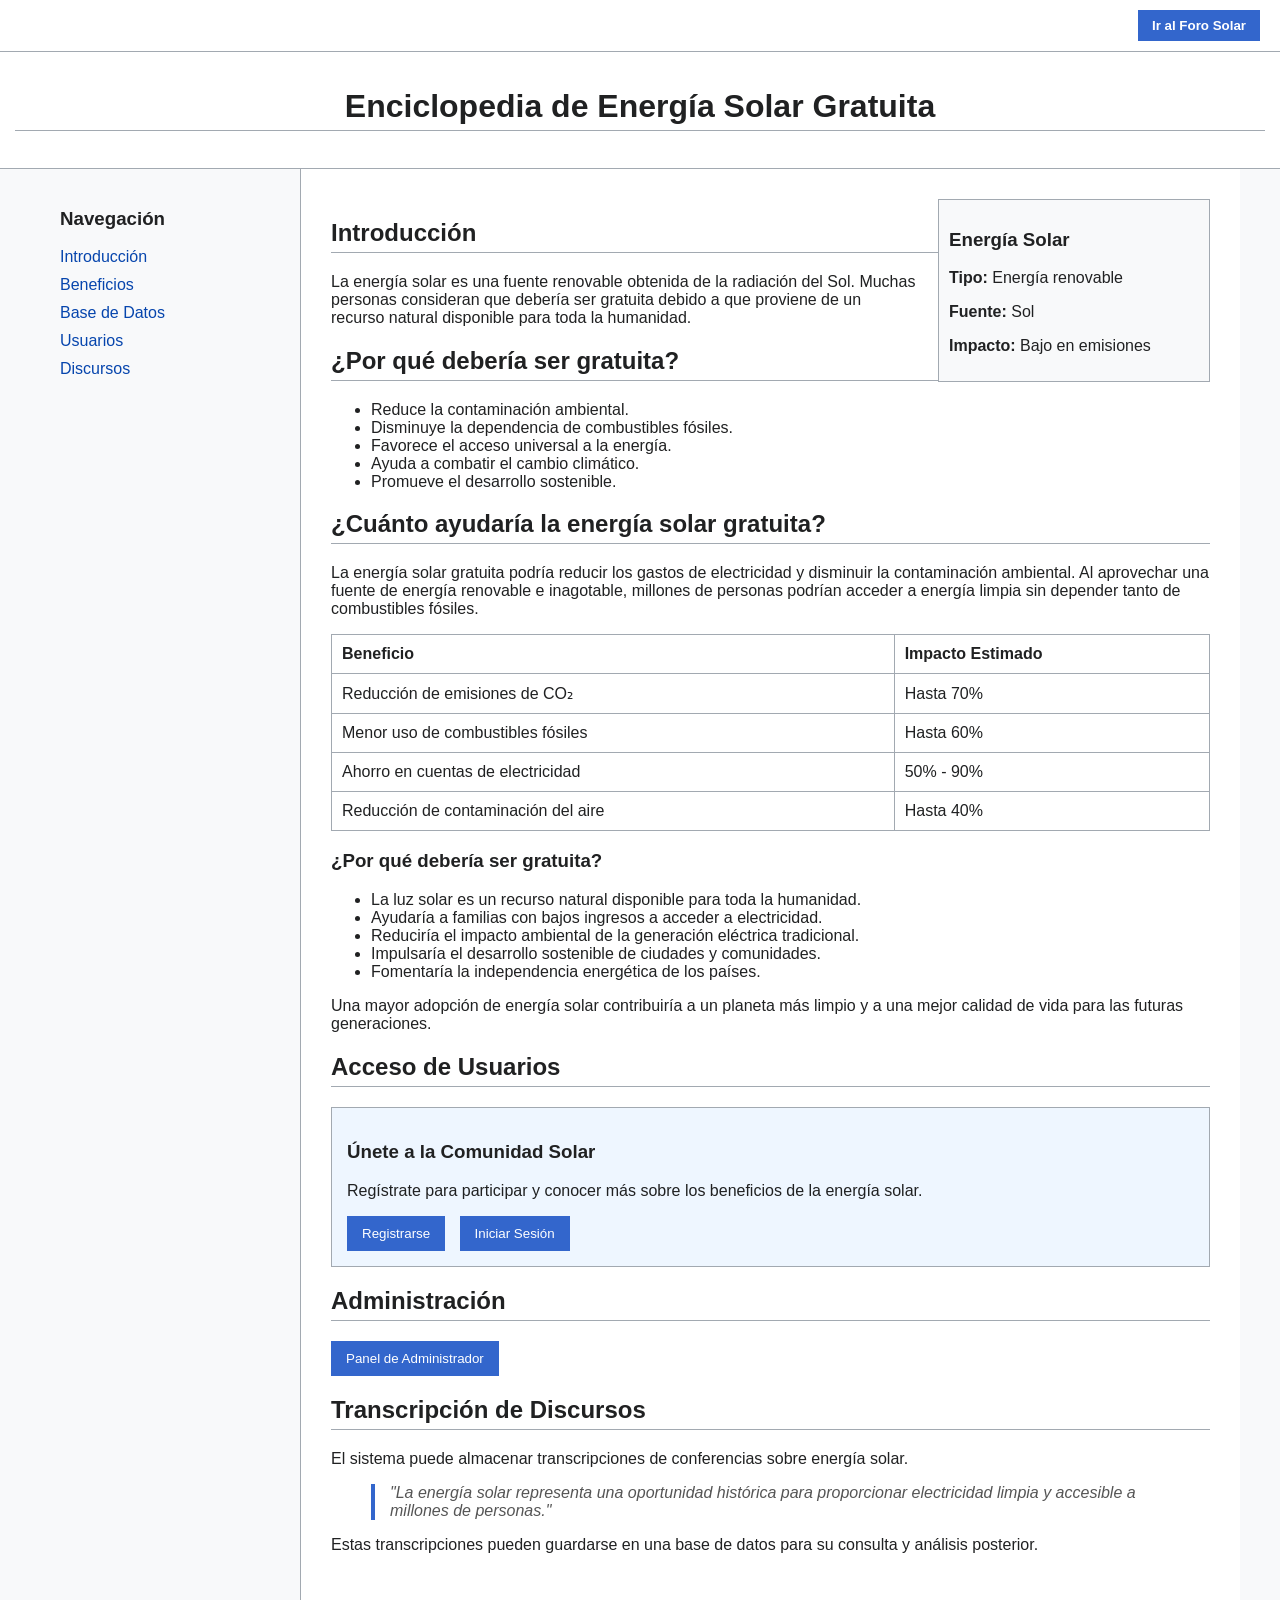
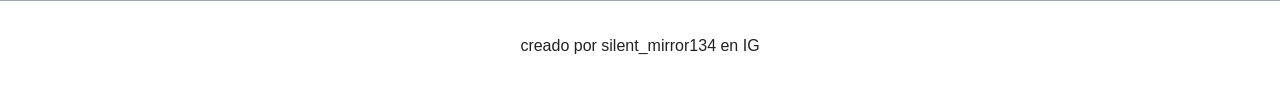
<file: pagina web/index.html>
<!DOCTYPE html>
<html lang="es">
<head>
    <meta charset="UTF-8">
    <meta name="viewport" content="width=device-width, initial-scale=1.0">
    <title>Energía Solar Gratuita - Enciclopedia Digital</title>
    <link rel="stylesheet" href="style.css">
</head>
<body>
<div class="top-bar">
    <button onclick="window.location.href='foro.html'">
        Ir al Foro Solar
    </button>
</div>
<header>
    <h1>Enciclopedia de Energía Solar Gratuita</h1>
</header>

<div class="container">

    <aside class="sidebar">
        <h3>Navegación</h3>
        <a href="#introduccion">Introducción</a>
        <a href="#beneficios">Beneficios</a>
        <a href="#baseDatos">Base de Datos</a>
        <a href="#usuarios">Usuarios</a>
        <a href="#discursos">Discursos</a>
    </aside>

    <main class="content">

        <div class="infobox">
            <h3>Energía Solar</h3>
            <p><strong>Tipo:</strong> Energía renovable</p>
            <p><strong>Fuente:</strong> Sol</p>
            <p><strong>Impacto:</strong> Bajo en emisiones</p>
        </div>

        <section id="introduccion">
            <h2>Introducción</h2>
            <p>
                La energía solar es una fuente renovable obtenida de la radiación del Sol.
                Muchas personas consideran que debería ser gratuita debido a que proviene
                de un recurso natural disponible para toda la humanidad.
            </p>
        </section>

        <section id="beneficios">
            <h2>¿Por qué debería ser gratuita?</h2>

            <ul>
                <li>Reduce la contaminación ambiental.</li>
                <li>Disminuye la dependencia de combustibles fósiles.</li>
                <li>Favorece el acceso universal a la energía.</li>
                <li>Ayuda a combatir el cambio climático.</li>
                <li>Promueve el desarrollo sostenible.</li>
            </ul>
        </section>

        <section id="baseDatos">
    <h2>¿Cuánto ayudaría la energía solar gratuita?</h2>

    <p>
        La energía solar gratuita podría reducir los gastos de electricidad y disminuir la contaminación ambiental.
        Al aprovechar una fuente de energía renovable e inagotable, millones de personas podrían acceder a energía
        limpia sin depender tanto de combustibles fósiles.
    </p>

    <table>
        <tr>
            <th>Beneficio</th>
            <th>Impacto Estimado</th>
        </tr>
        <tr>
            <td>Reducción de emisiones de CO₂</td>
            <td>Hasta 70%</td>
        </tr>
        <tr>
            <td>Menor uso de combustibles fósiles</td>
            <td>Hasta 60%</td>
        </tr>
        <tr>
            <td>Ahorro en cuentas de electricidad</td>
            <td>50% - 90%</td>
        </tr>
        <tr>
            <td>Reducción de contaminación del aire</td>
            <td>Hasta 40%</td>
        </tr>
    </table>

    <h3>¿Por qué debería ser gratuita?</h3>

    <ul>
        <li>La luz solar es un recurso natural disponible para toda la humanidad.</li>
        <li>Ayudaría a familias con bajos ingresos a acceder a electricidad.</li>
        <li>Reduciría el impacto ambiental de la generación eléctrica tradicional.</li>
        <li>Impulsaría el desarrollo sostenible de ciudades y comunidades.</li>
        <li>Fomentaría la independencia energética de los países.</li>
    </ul>

    <p>
        Una mayor adopción de energía solar contribuiría a un planeta más limpio y a una mejor calidad de vida para las futuras generaciones.
    </p>
</section>

        <section id="usuarios">
    <h2>Acceso de Usuarios</h2>

    <div class="login-box">

        <h3>Únete a la Comunidad Solar</h3>

        <p>
            Regístrate para participar y conocer más sobre los beneficios
            de la energía solar.
        </p>

        <button onclick="window.location.href='registro.html'">
            Registrarse
        </button>

        <button onclick="window.location.href='login.html'">
            Iniciar Sesión
        </button>

    </div>
</section>
<section id="admin">
    <h2>Administración</h2>

    <button onclick="accesoAdmin()">
        Panel de Administrador
    </button>
</section>

<script>
function accesoAdmin() {

    const clave = prompt("Ingrese la contraseña de administrador:");

    if (clave === "SolarAdmin2026") {
        window.location.href = "admin.html";
    } else {
        alert("Contraseña incorrecta");
    }

}
</script>

        <section id="discursos">
            <h2>Transcripción de Discursos</h2>

            <p>
                El sistema puede almacenar transcripciones de conferencias sobre energía solar.
            </p>

            <blockquote>
                "La energía solar representa una oportunidad histórica para proporcionar
                electricidad limpia y accesible a millones de personas."
            </blockquote>

            <p>
                Estas transcripciones pueden guardarse en una base de datos para su consulta
                y análisis posterior.
            </p>
        </section>

    </main>

</div>

<footer>
    <p>creado por silent_mirror134 en IG</p>
</footer>

</body>
</html>
</file>
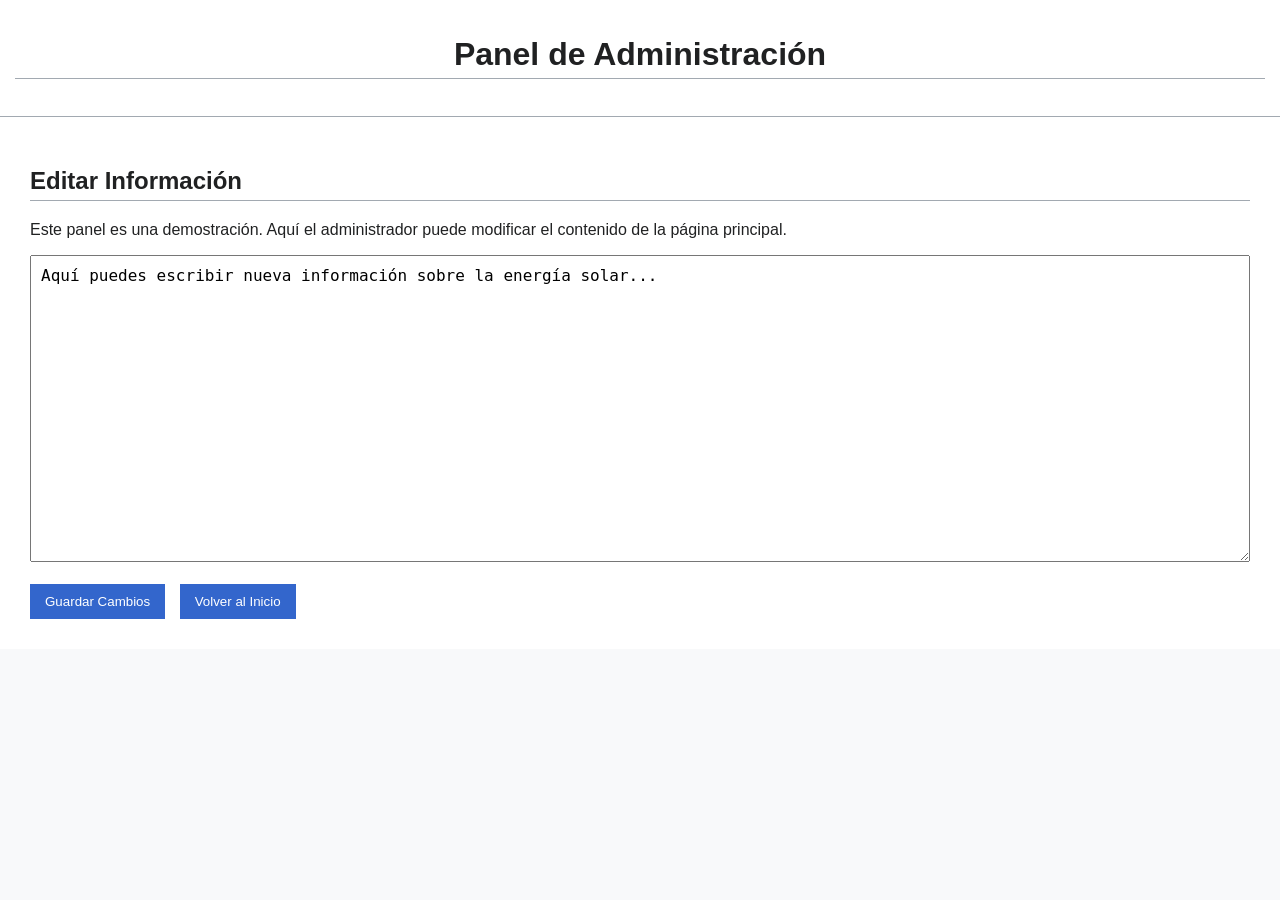
<file: pagina web/admin.html>
<!DOCTYPE html>
<html lang="es">
<head>
    <meta charset="UTF-8">
    <meta name="viewport" content="width=device-width, initial-scale=1.0">
    <title>Panel de Administración</title>
    <link rel="stylesheet" href="style.css">
</head>
<body>

<header>
    <h1>Panel de Administración</h1>
</header>

<div class="content">

    <h2>Editar Información</h2>

    <p>
        Este panel es una demostración. Aquí el administrador puede modificar
        el contenido de la página principal.
    </p>

    <textarea rows="15" cols="80">
Aquí puedes escribir nueva información sobre la energía solar...
    </textarea>

    <br><br>

    <button onclick="guardarCambios()">
        Guardar Cambios
    </button>

    <button onclick="window.location.href='index.html'">
        Volver al Inicio
    </button>

</div>

<script>
function guardarCambios() {
    alert("Cambios guardados (demostración escolar).");
}
</script>

</body>
</html>
</file>
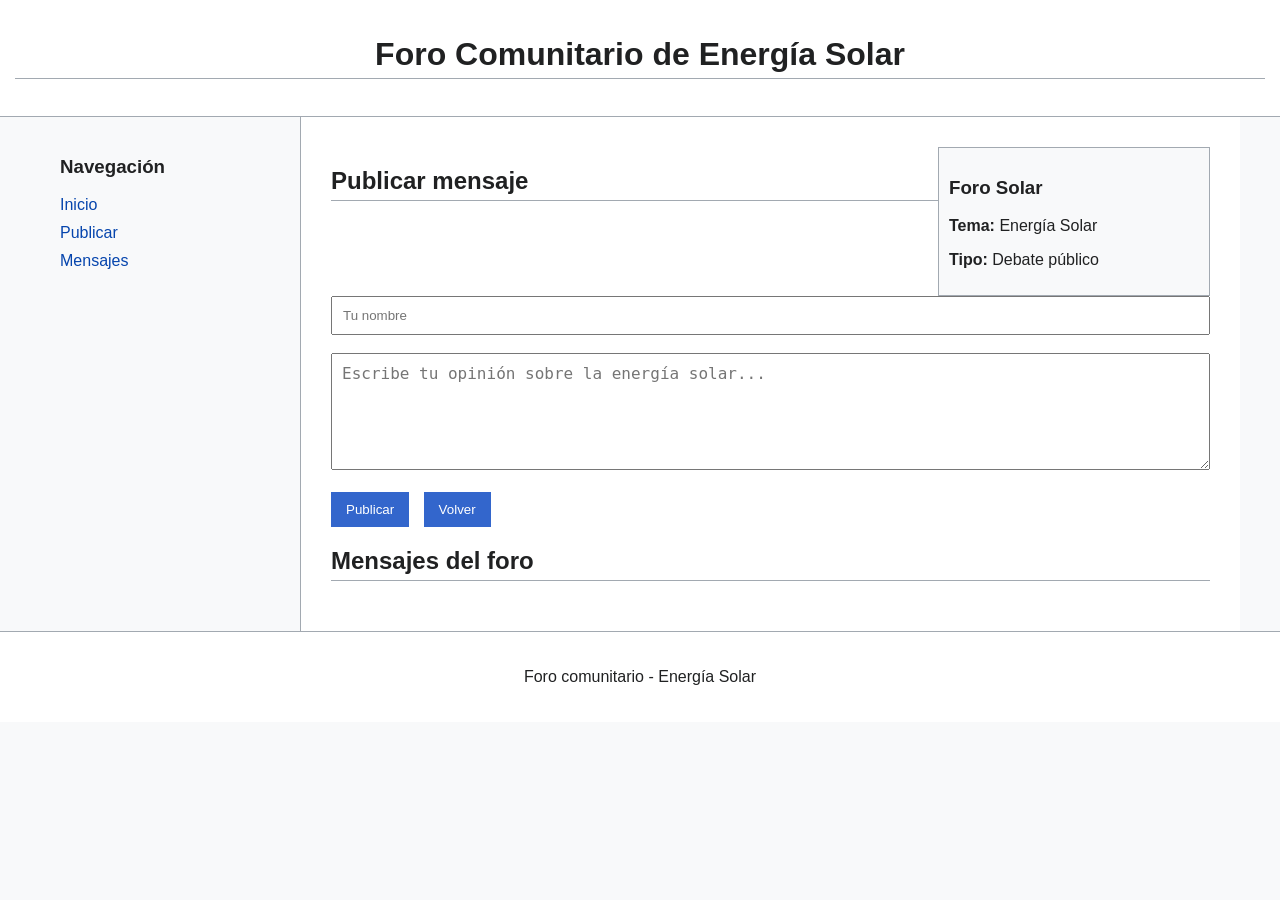
<file: pagina web/foro.html>
<!DOCTYPE html>
<html lang="es">
<head>
    <meta charset="UTF-8">
    <meta name="viewport" content="width=device-width, initial-scale=1.0">
    <title>Foro - Energía Solar</title>
    <link rel="stylesheet" href="style.css">
</head>
<body>

<header>
    <h1>Foro Comunitario de Energía Solar</h1>
</header>

<div class="container">

    <aside class="sidebar">
        <h3>Navegación</h3>

        <a href="index.html">Inicio</a>
        <a href="#publicar">Publicar</a>
        <a href="#mensajes">Mensajes</a>
    </aside>

    <main class="content">

        <div class="infobox">
            <h3>Foro Solar</h3>
            <p><strong>Tema:</strong> Energía Solar</p>
            <p><strong>Tipo:</strong> Debate público</p>
        </div>

        <section id="publicar">
            <h2>Publicar mensaje</h2>

            <input type="text" id="usuario" placeholder="Tu nombre">

            <br><br>

            <textarea id="mensaje" rows="5" placeholder="Escribe tu opinión sobre la energía solar..."></textarea>

            <br><br>

            <button onclick="publicar()">Publicar</button>
            <button onclick="window.location.href='index.html'">Volver</button>
        </section>

        <section id="mensajes">
            <h2>Mensajes del foro</h2>

            <div id="foro"></div>
        </section>

    </main>
</div>

<footer>
    <p>Foro comunitario - Energía Solar</p>
</footer>

<script>

function cargarMensajes() {

    const mensajes = JSON.parse(localStorage.getItem("foroSolar")) || [];
    const foro = document.getElementById("foro");

    foro.innerHTML = "";

    mensajes.forEach((msg, i) => {

        foro.innerHTML += `
            <div class="mensaje-foro">
                <h3>${msg.usuario}</h3>
                <p>${msg.texto}</p>
                <small>${msg.fecha}</small>
                <br><br>
                <button onclick="eliminar(${i})">Eliminar</button>
            </div>
        `;
    });
}

function publicar() {

    const usuario = document.getElementById("usuario").value;
    const mensaje = document.getElementById("mensaje").value;

    if (!usuario || !mensaje) {
        alert("Completa todos los campos");
        return;
    }

    const mensajes = JSON.parse(localStorage.getItem("foroSolar")) || [];

    mensajes.push({
        usuario,
        texto: mensaje,
        fecha: new Date().toLocaleString()
    });

    localStorage.setItem("foroSolar", JSON.stringify(mensajes));

    document.getElementById("mensaje").value = "";

    cargarMensajes();
}

function eliminar(index) {

    const clave = prompt("Contraseña de administrador:");

    if (clave !== "SolarAdmin2026") {
        alert("No autorizado");
        return;
    }

    const mensajes = JSON.parse(localStorage.getItem("foroSolar")) || [];

    mensajes.splice(index, 1);

    localStorage.setItem("foroSolar", JSON.stringify(mensajes));

    cargarMensajes();
}

cargarMensajes();

</script>

</body>
</html>
</file>
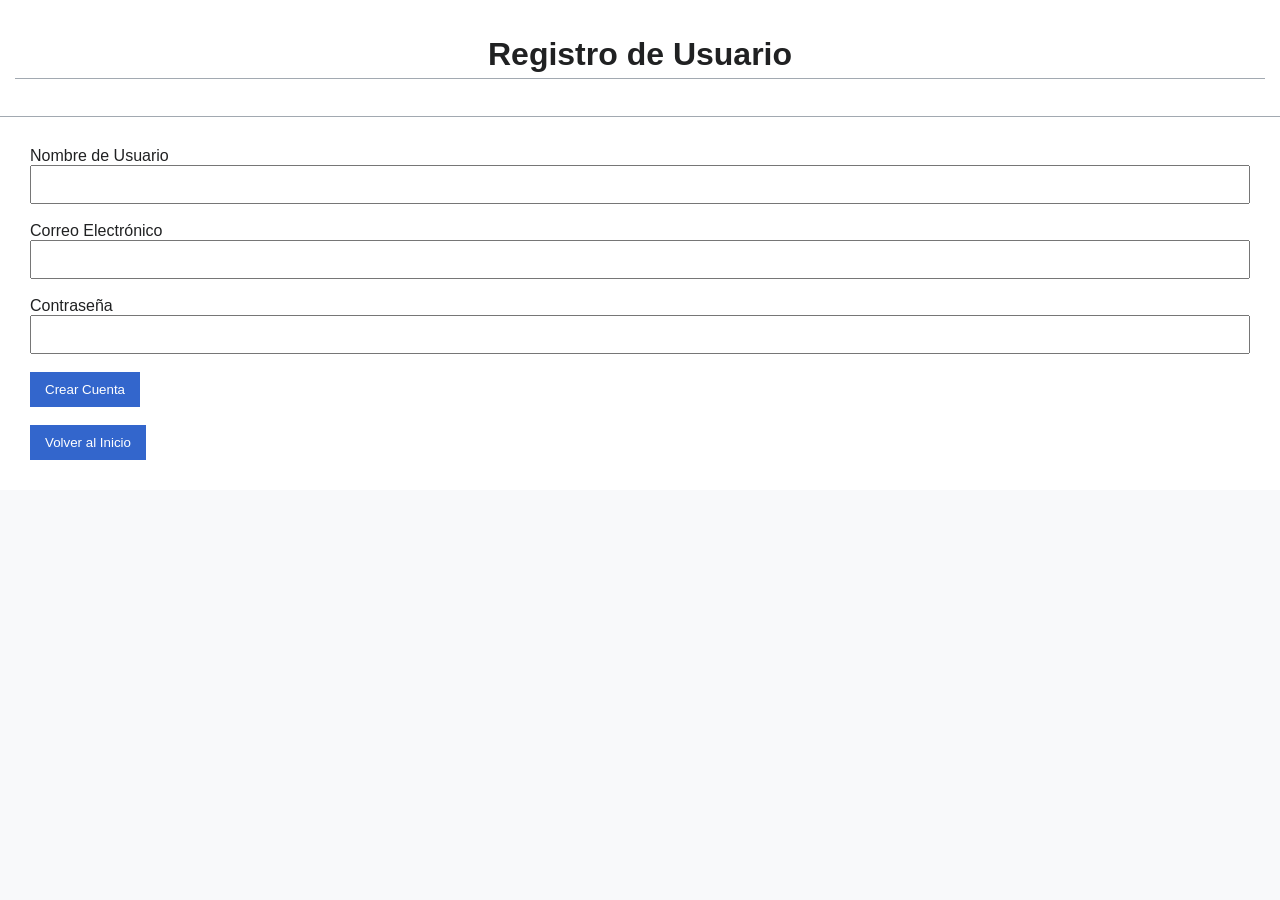
<file: pagina web/login.html>
<!DOCTYPE html>
<html lang="es">
<head>
    <meta charset="UTF-8">
    <title>Registro</title>
    <link rel="stylesheet" href="style.css">
</head>
<body>

<header>
    <h1>Registro de Usuario</h1>
</header>

<div class="content">

    <form>
        <label>Nombre de Usuario</label>
        <input type="text" required>

        <br><br>

        <label>Correo Electrónico</label>
        <input type="email" required>

        <br><br>

        <label>Contraseña</label>
        <input type="password" required>

        <br><br>

        <button type="submit">
            Crear Cuenta
        </button>
    </form>

    <br>

    <button onclick="window.location.href='index.html'">
        Volver al Inicio
    </button>

</div>

</body>
</html>
</file>
<file: pagina web/style.css>
body {
    font-family: Arial, sans-serif;
    background-color: #f8f9fa;
    margin: 0;
    color: #202122;
}

header {
    background: #ffffff;
    border-bottom: 1px solid #a2a9b1;
    padding: 15px;
    text-align: center;
}

.container {
    max-width: 1200px;
    margin: auto;
    display: flex;
}

.sidebar {
    width: 220px;
    background: #f8f9fa;
    border-right: 1px solid #a2a9b1;
    padding: 20px;
}

.sidebar a {
    display: block;
    color: #0645ad;
    text-decoration: none;
    margin-bottom: 10px;
}

.sidebar a:hover {
    text-decoration: underline;
}

.content {
    flex: 1;
    background: white;
    padding: 30px;
}

h1,
h2 {
    border-bottom: 1px solid #a2a9b1;
    padding-bottom: 5px;
}

.infobox {
    float: right;
    width: 250px;
    border: 1px solid #a2a9b1;
    background: #f8f9fa;
    padding: 10px;
    margin-left: 20px;
}

table {
    width: 100%;
    border-collapse: collapse;
    margin-top: 15px;
}

table,
th,
td {
    border: 1px solid #a2a9b1;
}

th,
td {
    padding: 10px;
    text-align: left;
}

.login-box {
    background: #eef6ff;
    padding: 15px;
    border: 1px solid #a2a9b1;
    margin-top: 20px;
}

input {
    width: 100%;
    padding: 8px;
    box-sizing: border-box;
}

button {
    padding: 10px 15px;
    background: #3366cc;
    color: white;
    border: none;
    cursor: pointer;
}

button:hover {
    background: #254ea3;
}

blockquote {
    border-left: 4px solid #3366cc;
    padding-left: 15px;
    color: #555;
    font-style: italic;
}

footer {
    text-align: center;
    padding: 20px;
    background: #ffffff;
    border-top: 1px solid #a2a9b1;
}
textarea {
    width: 100%;
    padding: 10px;
    font-size: 16px;
    box-sizing: border-box;
}

button {
    margin-right: 10px;
}
input {
    width: 100%;
    padding: 10px;
    box-sizing: border-box;
}

button {
    padding: 10px 15px;
    margin-right: 10px;
    cursor: pointer;
}
.admin-panel {
    margin-top: 20px;
}

.admin-panel button {
    margin-right: 10px;
    margin-bottom: 10px;
}

textarea {
    width: 100%;
    padding: 10px;
    box-sizing: border-box;
}
.mensaje-foro {
    border: 1px solid #a2a9b1;
    background: #f8f9fa;
    padding: 15px;
    margin-bottom: 15px;
}

.mensaje-foro h3 {
    margin: 0;
}

textarea,
input {
    width: 100%;
    padding: 10px;
    box-sizing: border-box;
}
.top-bar {
    background: #ffffff;
    border-bottom: 1px solid #a2a9b1;
    padding: 10px;
    text-align: right;
}

.top-bar button {
    background: #3366cc;
    color: white;
    border: none;
    padding: 8px 14px;
    cursor: pointer;
    font-weight: bold;
}

.top-bar button:hover {
    background: #254ea3;
}
</file>
